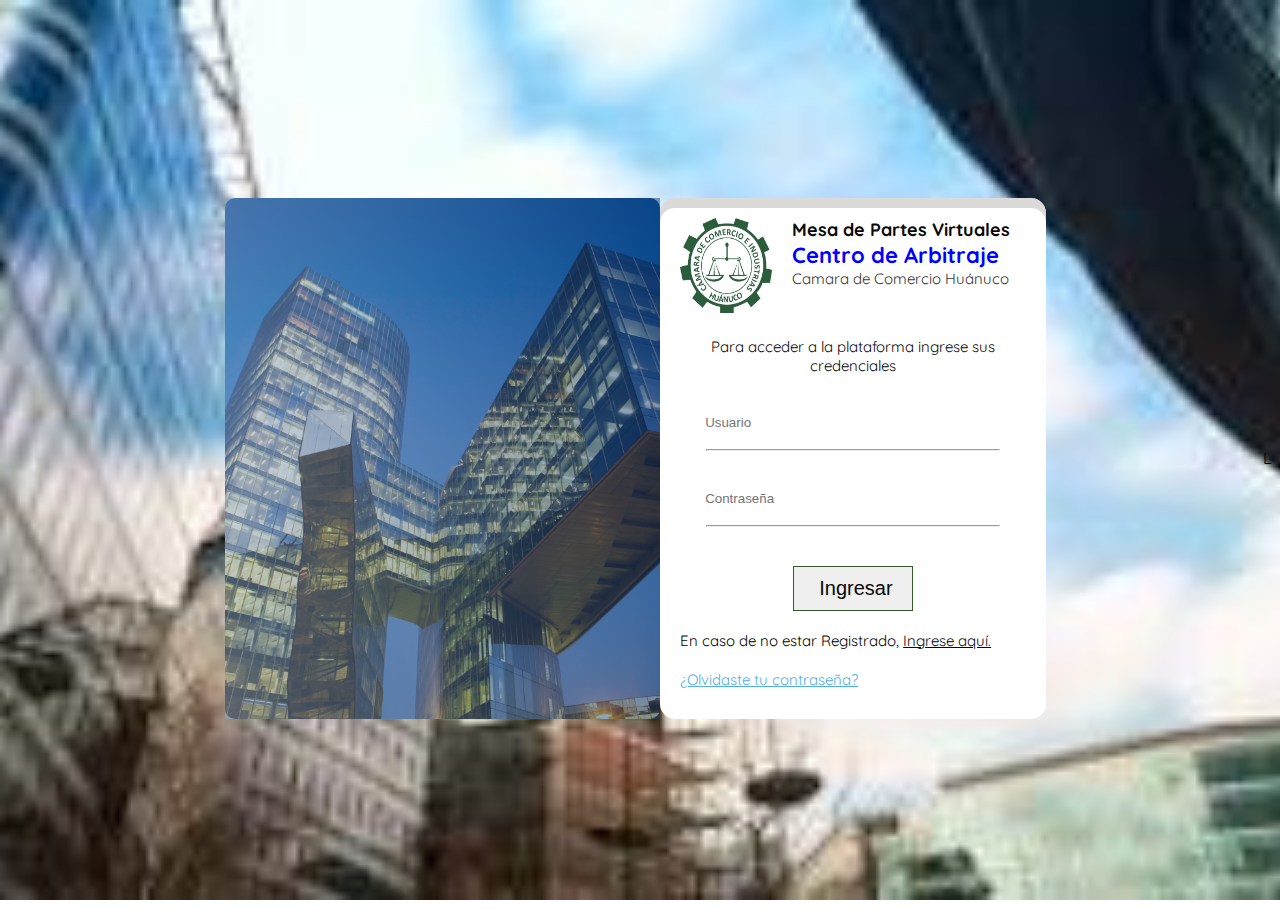
<file: index.html>
<!DOCTYPE html>
<html lang="es">

<head>
    <meta charset="utf-8">
    <meta name="viewport" content="width=device-width, initial-scale=1.0">
    <meta http-equiv="X-UA-Compatible" content="ie=edge">
    <title>Formulario CDC</title>
    <link rel="preconnect" href="https://fonts.googleapis.com">
    <link rel="preconnect" href="https://fonts.gstatic.com" crossorigin>
    <link href="https://fonts.googleapis.com/css2?family=Quicksand:wght@400;700&display=swap" rel="stylesheet">
    <link rel="stylesheet" href="css/estilos.css">
</head>

<body>

    <div class="contenedor-formulario contenedor">
        <div class="imagen-formulario">

        </div>

        <form class="formulario">
            <div class="formulario-contenedor">
                <div class="logo">
                    <img src="/img/LOGO CÁMARA - VERD.png" alt="" width="92px" height="95px">
                </div>
                <div class="texto-formulario">

                    <h2 class="titulo">Mesa de Partes Virtuales</h2>
                    <p class="sub-t">Centro de Arbitraje</p>
                    <p class="sub-nom">Camara de Comercio Huánuco</p>
                </div>
            </div>

            <div class="input">
                <h2 class="titulo-form">Para acceder a la plataforma ingrese sus credenciales</h2>
                <label for="username"></label>
                <input type="text" placeholder="Usuario">
                <hr>
            </div>

            <div class="input">
                <label for="contraseña"></label>
                <input placeholder="Contraseña">
                <hr>
            </div>

            <div class="input">
                <input class="btn-ingresar"type="submit" value="Ingresar" style="width: 120px;">
            </div>
            

            <div class="password-olvidada">
                <p>En caso de no estar Registrado, <a href="registro.html">Ingrese aquí.</a></p>
                <a  href="#" style="color:rgb(81, 173, 236)">¿Olvidaste tu contraseña? </a>
            </div>
            
        </form>
    </div>
L
</body>

</html>
</file>
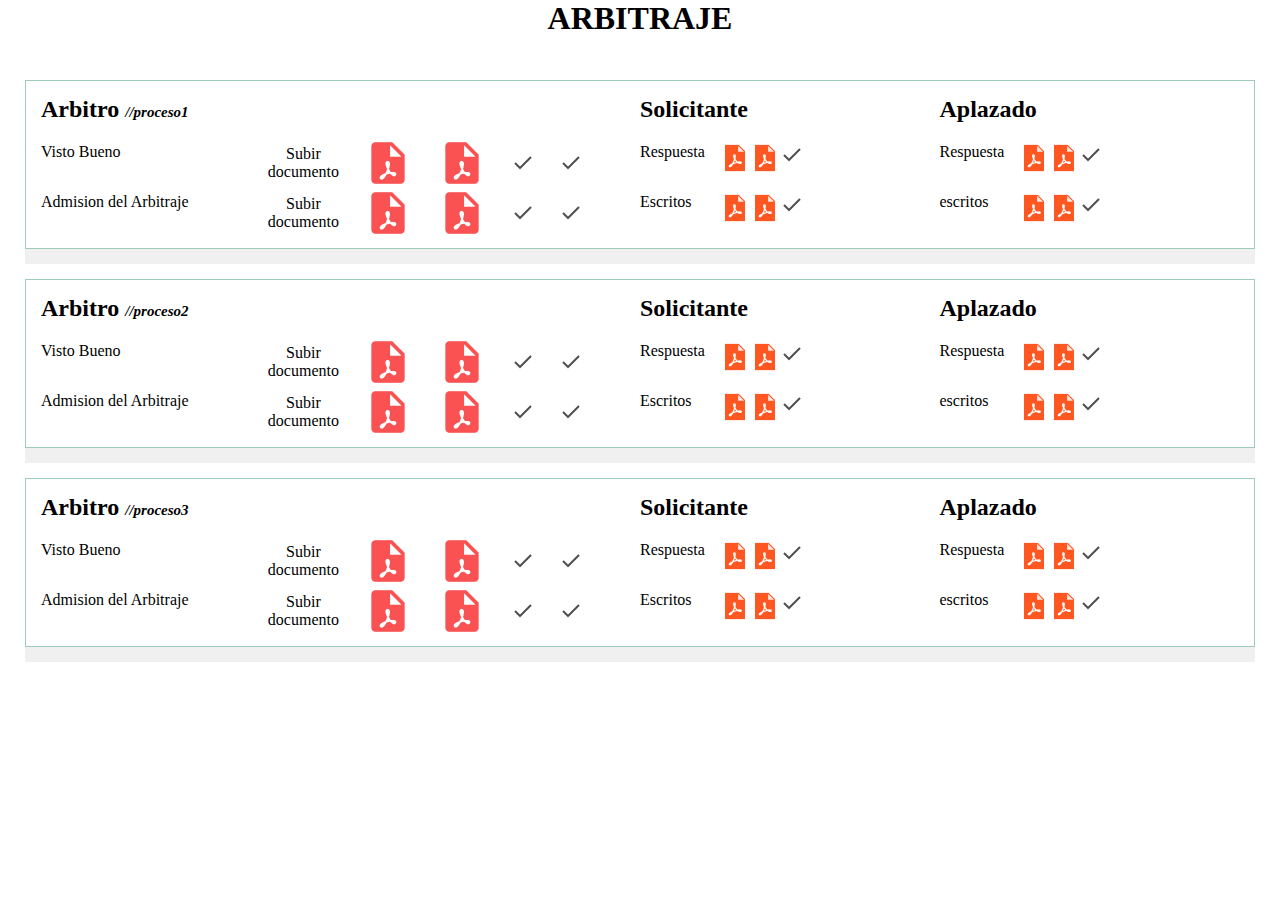
<file: arbitraje.html>
<!DOCTYPE html>
<html lang="en">

<head>
    <meta charset="UTF-8">
    <meta http-equiv="X-UA-Compatible" content="IE=edge">
    <meta name="viewport" content="width=device-width, initial-scale=1.0">
    <title>Arbitraje</title>
    <link rel="stylesheet" href="css/styleArbitraje.css">
</head>

<body class="container">
    <div class="titulo">
        <div >
            <h1>ARBITRAJE</h1>
        </div>
    </div>

    <div class="box">
        <section class="box-content">
            <div class="proces">
                <div>
                    <h2>Arbitro <em  style="font-size:15px" >//proceso1</em></h2>
                </div>
                <div class="proces-cont">
                    <div class="proces-cont1">
                        <ul class="box-proces1">
                            <li>Visto Bueno</li>
                            <li>Admision del Arbitraje</li>
                        </ul>
                    </div>

                    <div class="proces-cont2">
                        <ul class="box-proces2">
                            <li>Subir <br>documento</li>
                            <li><img src="/img/icons8-pdf-50.png" alt=""></li>
                            <li><img src="/img/icons8-pdf-50.png" alt=""></li>
                            <li><img src="/img/verificacion-negro.png" alt=""></li>
                            <li><img src="/img/verificacion-negro.png" alt=""></li>
                        </ul>
                        <ul class="box-proces2">
                            <li>Subir <br>documento</li>
                            <li><img src="/img/icons8-pdf-50.png" alt=""></li>
                            <li><img src="/img/icons8-pdf-50.png" alt=""></li>
                            <li><img src="/img/verificacion-negro.png" alt=""></li>
                            <li><img src="/img/verificacion-negro.png" alt=""></li>
                        </ul>
                    </div>


                </div>
            </div>

            <div class="proces2">
                <div>
                    <h2>Solicitante</h2>
                </div>
                <div class="box2-3">
                    <div class="seccion1">
                        <ul>
                            <li>Respuesta</li>
                            <li>Escritos</li>
                        </ul>
                    </div>
                    <div class="box-seccion">
                        <div class="seccion2">
                            <ul>
                                <li><img src="/img/icons8-pdf-30.png" alt=""></li>
                                <li><img src="/img/icons8-pdf-30.png" alt=""></li>
                                <li><img src="/img/verificacion-negro.png" alt=""></li>
                            </ul>
                        </div>
                        <div class="seccion2">
                            <ul>
                                <li><img src="/img/icons8-pdf-30.png" alt=""></li>
                                <li><img src="/img/icons8-pdf-30.png" alt=""></li>
                                <li><img src="/img/verificacion-negro.png" alt=""></li>
                            </ul>
                        </div>
                    </div>
                </div>
            </div>

            <div class="proces3">
                <div>
                    <h2>Aplazado</h2>
                </div>
                <div class="box2-3">
                    <div class="seccion1">
                        <ul>
                            <li>Respuesta</li>
                            <li>escritos</li>
                        </ul>
                    </div>
                    <div class="box-seccion">
                        <div class="seccion2">
                            <ul>
                                <li><img src="/img/icons8-pdf-30.png" alt=""></li>
                                <li><img src="/img/icons8-pdf-30.png" alt=""></li>
                                <li><img src="/img/verificacion-negro.png" alt=""></li>
                            </ul>
                        </div>
                        <div class="seccion2">
                            <ul>
                                <li><img src="/img/icons8-pdf-30.png" alt=""></li>
                                <li><img src="/img/icons8-pdf-30.png" alt=""></li>
                                <li><img src="/img/verificacion-negro.png" alt=""></li>
                            </ul>
                        </div>
                    </div>
                
                </div>
            </div>
        </section>
    </div>

    <div class="box">
        <section class="box-content">
            <div class="proces">
                <div>
                    <h2>Arbitro <em  style="font-size:15px" >//proceso2</em></h2>
                </div>
                <div class="proces-cont">
                    <div class="proces-cont1">
                        <ul class="box-proces1">
                            <li>Visto Bueno</li>
                            <li>Admision del Arbitraje</li>
                        </ul>
                    </div>

                    <div class="proces-cont2">
                        <ul class="box-proces2">
                            <li>Subir <br>documento</li>
                            <li><img src="/img/icons8-pdf-50.png" alt=""></li>
                            <li><img src="/img/icons8-pdf-50.png" alt=""></li>
                            <li><img src="/img/verificacion-negro.png" alt=""></li>
                            <li><img src="/img/verificacion-negro.png" alt=""></li>
                        </ul>
                        <ul class="box-proces2">
                            <li>Subir <br>documento</li>
                            <li><img src="/img/icons8-pdf-50.png" alt=""></li>
                            <li><img src="/img/icons8-pdf-50.png" alt=""></li>
                            <li><img src="/img/verificacion-negro.png" alt=""></li>
                            <li><img src="/img/verificacion-negro.png" alt=""></li>
                        </ul>
                    </div>


                </div>
            </div>

            <div class="proces2">
                <div>
                    <h2>Solicitante</h2>
                </div>
                <div class="box2-3">
                    <div class="seccion1">
                        <ul>
                            <li>Respuesta</li>
                            <li>Escritos</li>
                        </ul>
                    </div>
                    <div class="box-seccion">
                        <div class="seccion2">
                            <ul>
                                <li><img src="/img/icons8-pdf-30.png" alt=""></li>
                                <li><img src="/img/icons8-pdf-30.png" alt=""></li>
                                <li><img src="/img/verificacion-negro.png" alt=""></li>
                            </ul>
                        </div>
                        <div class="seccion2">
                            <ul>
                                <li><img src="/img/icons8-pdf-30.png" alt=""></li>
                                <li><img src="/img/icons8-pdf-30.png" alt=""></li>
                                <li><img src="/img/verificacion-negro.png" alt=""></li>
                            </ul>
                        </div>
                    </div>
                </div>
            </div>

            <div class="proces3">
                <div>
                    <h2>Aplazado</h2>
                </div>
                <div class="box2-3">
                    <div class="seccion1">
                        <ul>
                            <li>Respuesta</li>
                            <li>escritos</li>
                        </ul>
                    </div>
                    <div class="box-seccion">
                        <div class="seccion2">
                            <ul>
                                <li><img src="/img/icons8-pdf-30.png" alt=""></li>
                                <li><img src="/img/icons8-pdf-30.png" alt=""></li>
                                <li><img src="/img/verificacion-negro.png" alt=""></li>
                            </ul>
                        </div>
                        <div class="seccion2">
                            <ul>
                                <li><img src="/img/icons8-pdf-30.png" alt=""></li>
                                <li><img src="/img/icons8-pdf-30.png" alt=""></li>
                                <li><img src="/img/verificacion-negro.png" alt=""></li>
                            </ul>
                        </div>
                    </div>
                
                </div>
            </div>
        </section>
    </div>

    <div class="box">
        <section class="box-content">
            <div class="proces">
                <div>
                    <h2>Arbitro <em  style="font-size:15px" >//proceso3</em></h2>
                </div>
                <div class="proces-cont">
                    <div class="proces-cont1">
                        <ul class="box-proces1">
                            <li>Visto Bueno</li>
                            <li>Admision del Arbitraje</li>
                        </ul>
                    </div>

                    <div class="proces-cont2">
                        <ul class="box-proces2">
                            <li>Subir <br>documento</li>
                            <li><img src="/img/icons8-pdf-50.png" alt=""></li>
                            <li><img src="/img/icons8-pdf-50.png" alt=""></li>
                            <li><img src="/img/verificacion-negro.png" alt=""></li>
                            <li><img src="/img/verificacion-negro.png" alt=""></li>
                        </ul>
                        <ul class="box-proces2">
                            <li>Subir <br>documento</li>
                            <li><img src="/img/icons8-pdf-50.png" alt=""></li>
                            <li><img src="/img/icons8-pdf-50.png" alt=""></li>
                            <li><img src="/img/verificacion-negro.png" alt=""></li>
                            <li><img src="/img/verificacion-negro.png" alt=""></li>
                        </ul>
                    </div>


                </div>
            </div>

            <div class="proces2">
                <div>
                    <h2>Solicitante</h2>
                </div>
                <div class="box2-3">
                    <div class="seccion1">
                        <ul>
                            <li>Respuesta</li>
                            <li>Escritos</li>
                        </ul>
                    </div>
                    <div class="box-seccion">
                        <div class="seccion2">
                            <ul>
                                <li><img src="/img/icons8-pdf-30.png" alt=""></li>
                                <li><img src="/img/icons8-pdf-30.png" alt=""></li>
                                <li><img src="/img/verificacion-negro.png" alt=""></li>
                            </ul>
                        </div>
                        <div class="seccion2">
                            <ul>
                                <li><img src="/img/icons8-pdf-30.png" alt=""></li>
                                <li><img src="/img/icons8-pdf-30.png" alt=""></li>
                                <li><img src="/img/verificacion-negro.png" alt=""></li>
                            </ul>
                        </div>
                    </div>
                </div>
            </div>

            <div class="proces3">
                <div>
                    <h2>Aplazado</h2>
                </div>
                <div class="box2-3">
                    <div class="seccion1">
                        <ul>
                            <li>Respuesta</li>
                            <li>escritos</li>
                        </ul>
                    </div>
                    <div class="box-seccion">
                        <div class="seccion2">
                            <ul>
                                <li><img src="/img/icons8-pdf-30.png" alt=""></li>
                                <li><img src="/img/icons8-pdf-30.png" alt=""></li>
                                <li><img src="/img/verificacion-negro.png" alt=""></li>
                            </ul>
                        </div>
                        <div class="seccion2">
                            <ul>
                                <li><img src="/img/icons8-pdf-30.png" alt=""></li>
                                <li><img src="/img/icons8-pdf-30.png" alt=""></li>
                                <li><img src="/img/verificacion-negro.png" alt=""></li>
                            </ul>
                        </div>
                    </div>
                
                </div>
            </div>
        </section>

        
    </div>
</body>

</html>
</file>
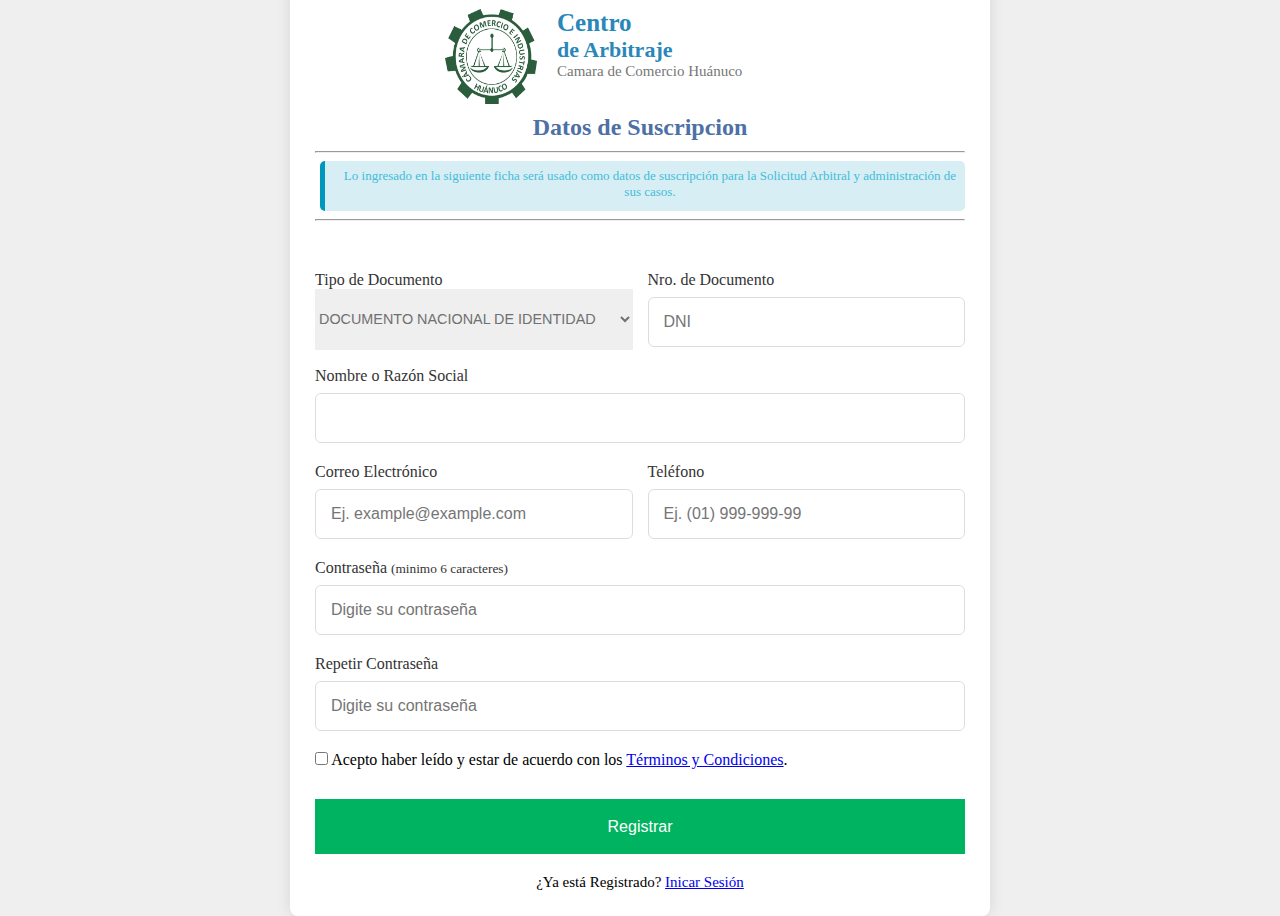
<file: registro.html>
<html lang="en">

<head>
    <meta charset="UTF-8" />
    <meta name="viewport" content="width=device-width, initial-scale=1.0" />
    <meta http-equiv="X-UA-Compatible" content="ie=edge" />
    <title>Registro</title>
    <link rel="stylesheet" href="/css/style.css" />
    <link rel="preconnect" href="https://fonts.googleapis.com">

    <link rel="preconnect" href="https://fonts.googleapis.com">
<link rel="preconnect" href="https://fonts.gstatic.com" crossorigin>
<link href="https://fonts.googleapis.com/css2?family=Source+Sans+Pro:ital,wght@0,200;0,300;0,600;1,200;1,300;1,400;1,600&display=swap" rel="stylesheet">

        
</head>

<body>
    <section class="container">
        <div class="formulario-contenedor">
            <div class="logo">
                <img src="/img/LOGO CÁMARA - VERD.png" alt="" width="92px" height="95px">
            </div>
            <div class="texto-formulario">

                <h2 class="titulo">Centro</h2>
                <p class="sub-t">de Arbitraje</p>
                <p class="sub-nom">Camara de Comercio Huánuco</p>
            </div>

        </div>
        <div>
            <h2 class="tit_sus">Datos de Suscripcion</h2>
            <hr>
            <div class="pa_inform">
                <p class="text-info">Lo ingresado en la siguiente ficha será usado como datos de suscripción para la
                    Solicitud Arbitral y administración de sus casos.</p>
            </div>
            <hr>
        </div>


        <form action="#" class="form">
            <div class="column">
                <div class="input-box">
                    <label for="documents">Tipo de Documento</label>
                    <select  name="documents" id="documents">
                        <option value="DOCUMENTO NACIONAL DE IDENTIDAD">DOCUMENTO NACIONAL DE IDENTIDAD</option>
                        <option value="REGISTRO UNICO DEL CONTRUBUYEBTE">REGISTRO UNICO DEL CONTRUBUYEBTE</option>
                        <option value="CARNET DE IDENTIDAD">CARNET DE IDENTIDAD</option>
                        <option value="CARNET DE EXTRANJERIA">CARNET DE EXTRANJERIA</option>
                        <option value="PASAPORTE">PASAPORTE</option>
                        <option value="NÚMERO FISCA">NÚMERO FISCAL</option>
                    </select>
                </div>
                <div class="input-box">
                    <label>Nro. de Documento</label>
                    <input type="text" placeholder="DNI" required />
                </div>
            </div>

            <div class="input-box">
                <label>Nombre o Razón Social</label>
                <input type="text" placeholder="" required />
            </div>

            <div class="column">
                <div class="input-box">
                    <label>Correo Electrónico</label>
                    <input type="text" placeholder="Ej. example@example.com" required />
                </div>
                <div class="input-box">
                    <label>Teléfono</label>
                    <input type="number" placeholder="Ej. (01) 999-999-99" required />
                </div>
            </div>
            <div class="input-box">
                <label>Contraseña <small>(minimo 6 caracteres)</small></label>
                <input type="text" placeholder="Digite su contraseña" required />
            </div>
            <div class="input-box">
                <label>Repetir Contraseña</label>
                <input type="text" placeholder="Digite su contraseña" required />
            </div>


            <div class="gender-box">
                <input type="checkbox" id="" name="" value="">
                <label for=""> Acepto haber leído y estar de acuerdo con los <a href="#"> Términos y
                        Condiciones</a>.</label><br>
            </div>
            <button>Registrar</button>
        </form>

        <div class="foot-register">
            <p>¿Ya está Registrado? <a href="#">Inicar Sesión</a></p>
        </div>
    </section>
</body>

</html>
</file>
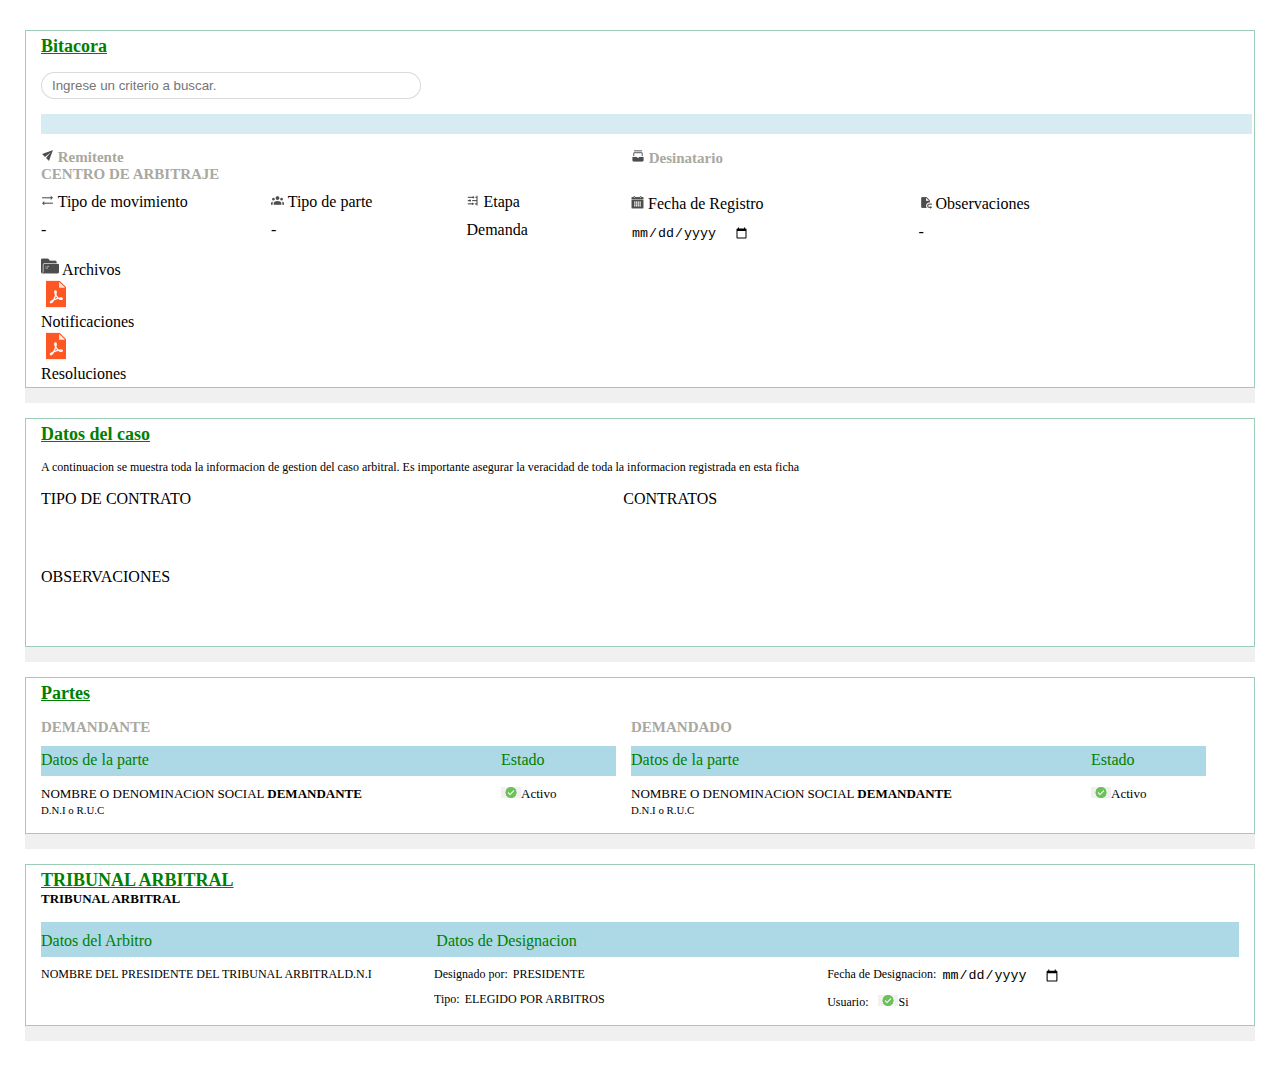
<file: user.html>
<!DOCTYPE html>
<html lang="en">

<head>
    <meta charset="UTF-8">
    <meta http-equiv="X-UA-Compatible" content="IE=edge">
    <meta name="viewport" content="width=device-width, initial-scale=1.0">
    <title>Usuario</title>
    <link rel="stylesheet" href="css/styleUser.css">
</head>

<body>
    <div class="container">

        <div class="box">
            <h2 class="title"><ins>Bitacora</ins></h2>
            <div class="bitacora">
                <input class="buscador" type="search" placeholder="Ingrese un criterio a buscar.">
            </div>
            <div class="separacion"></div>
            <div class="box-content">
                <div class="box-body">
                    <h2><img src="/img/icons8-lleno-enviado-13.png" alt=""> Remitente</h2>
                    <h2>CENTRO DE ARBITRAJE</h2>
                    <ul class="box-cen">
                        <li class="box-cen1"><img src="/img/icons8-datos-en-ambas-direcciones-13.png" alt=""> Tipo de movimiento</li>
                        <li class="box-cen2"><img src="/img/icons8-llamada-de-conferencia-13.png" alt=""> Tipo de parte</li>
                        <li class="box-cen3"><img src="/img/icons8-línea-de-tiempo-13.png" alt=""> Etapa</li>
                    </ul>

                    <ul class="box-cen">
                        <li class="box-cen1">-</li>
                        <li class="box-cen2">-</li>
                        <li class="box-cen3">Demanda</li>
                    </ul>

                </div>

                <div class="box-body">
                    <h2><img src="/img/icons8-documentos-de-producto-14.png" alt=""> Desinatario</h2>
                    <ul style="margin-top:28px" class="box-der">
                        <li class="box-der1"><img src="/img/icons8-calendario-13.png" alt=""> Fecha de Registro</li>
                        <li class="box-der2"><img src="/img/icons8-intercambio-de-documentos-13.png" alt=""> Observaciones</li>
                    </ul>
                    <ul class="box-der">
                        <li class="box-der1"><input style="border:0px;" type="date"></li>
                        <li class="box-der2">-</li>
                    </ul>
                </div>
            </div>
            <div class="box-lista">
                <ul class="box-lista-block">
                    <li><img src="/img/icons8-carpeta-18.png" alt=""> Archivos</li>
                    <img src="/img/icons8-pdf-30.png" alt="">
                    <li>Notificaciones</li>
                    <img src="/img/icons8-pdf-30.png" alt="">
                    <li>Resoluciones</li>
                </ul>
            </div>
        </div>


            <div class="box">
                <h2 class="title"><ins>Datos del caso</ins></h2>

                <div class="box-content">
                    <p>A continuacion se muestra toda la informacion de gestion del caso arbitral. Es importante
                        asegurar la
                        veracidad de toda la informacion registrada en esta ficha</p>
                </div>
                <div class="box-datos">
                    <ul >
                        <li>TIPO DE CONTRATO</li>
                        <li>CONTRATOS</li>
                        <li>OBSERVACIONES</li>
                    </ul>
                </div>
            </div>



            <form class="box">
                <h2 class="title"><ins>Partes</ins></h2>
                <div class="box-content">
                    <div class="box-body">
                        <h2>DEMANDANTE</h2>
                        <ul class="sub_title">
                            <li class="sub_title1">Datos de la parte</li>
                            <li class="sub_title2">Estado</li>
                        </ul>
                        <ul class="sub_part">
                            <li class="sub_part1">NOMBRE O DENOMINACiON SOCIAL <b>DEMANDANTE</b><br><small>D.N.I o R.U.C</small></li>
                            <li class="sub_part2"><input  type="image" src="/img/check.png" width="20px" alt="Submit">Activo</li>
                        </ul>
                    </div>

                    <div class="box-body">
                        <h2>DEMANDADO</h2>
                        <ul class="sub_title">
                            <li class="sub_title1">Datos de la parte</li>
                            <li class="sub_title2">Estado </li>
                        </ul>
                        
                        <ul class="sub_part">
                            <li class="sub_part1">NOMBRE O DENOMINACiON SOCIAL <b>DEMANDANTE</b><br><small>D.N.I o R.U.C</small></li>
                            <li class="sub_part2"><input type="image" src="/img/check.png" width="20px" alt="Submit">Activo</li>
                        </ul>
                    </div>
                </div>
            </form>

            <form class="box">
                <h2 class="title"><ins>TRIBUNAL ARBITRAL</ins></h2>
                <h2 style="font-size:13px; margin-left: 15px;">TRIBUNAL ARBITRAL</h2>
                
                <div class="box-content">

                    
                    <div class="box-h">
                        <ul>
                            <li>Datos del Arbitro</li>
                            <li> Datos de Designacion</li>
                            <li>    </li>
                        </ul>
                    </div>

                    <div class="box-bf">
                        <ul>
                            <li>NOMBRE DEL PRESIDENTE DEL TRIBUNAL ARBITRAL</li>
                            <li>D.N.I</li>
                        </ul>
                    </div>

                    <div class="box-bf">
                        <ul class="box-fb-ul">
                            <li>Designado por:</li>
                            <li style="margin-left: 5px;">PRESIDENTE</li>
                        </ul>
                        <ul class="box-fb-ul">
                            <li>Tipo:</li>
                            <li style="margin-left: 5px;">ELEGIDO POR ARBITROS</li>
                        </ul>
                    </div>

                    <div class="box-bf">
                        <ul class="box-fb-ul">
                            <li>Fecha de Designacion:</li>
                            <li ><input type="date"></li>
                        </ul>
                        <ul class="box-fb-ul">
                            <li>Usuario:</li>
                            <li style="margin-left: 5px;"><input type="image" src="/img/check.png" width="20px" alt="Submit">Si</li>
                        </ul>
                    </div>
                    <br>
                </div>
            </form>
            <footer class="box-content">
           
            </footer>
    </div>    
</body>

</html>
</file>
<file: css/estilos.css>
:root{
    --azul:#ffffffe7;
    --azulOscuro:#0B2545;
    --azulGris:#8DA9C4;
    --blanco:#080808;
    --fuente:'Quicksand', sans-serif;
}
html{
    box-sizing: border-box;
}

*,*::after, *::before{
    box-sizing: inherit;
}

body{
    font-family: var(--fuente);
    background-image:url("/img/descarga.jpg");
    background-position: center center;
    background-attachment: fixed;
    background-size: cover;
    display: flex;
    align-items: center;
    height: 100vh;
}

.contenedor{
    margin: 0 auto;
    max-width: 1200px;
    width: 65%;
}



.imagen-formulario{
    background-image: url("/img/fondo2.png");
    background-position: center center;
    background-size: cover;
    height: 180px;
    flex: 0 0 calc(53%);
    position: relative;
    border-radius: 10px;
    
}
.imagen-formulario::before{
   content: '';
   position: absolute;
   top: 0;
   bottom: 0;
   left: 0;
   right: 0;
   background: linear-gradient(to right,rgba(141,169,196,.5), rgba(19, 64, 116, .5) );
   
}

@media(min-width:768px){
    .imagen-formulario{
        height: auto;
        background-position: right;
    }

}
@media(min-width:1200px){
    .imagen-formulario{
        background-position: center;
    }
}

@media(min-width:768px){
    .contenedor-formulario{
        display: flex;
    }
}

.formulario{
    padding: 20px;
    background-color:#fff;
    border-radius: 15px;
    box-shadow: 0px 10px inset rgba(184, 182, 179,0.5) ;

}

.formulario-contenedor{
    display: flex;
	flex-wrap: wrap;

}

.texto-formulario h2, .input h2, label, .password-olvidada a, .texto-formulario p{
    color: var(--blanco);
}
.texto-formulario h2{
    font-size: 18px;
    text-align: center;
    margin: 0;
    padding: 0;
    font-weight: bold;
    text-align: left;
    margin-left: 20px;
    
}


.texto-formulario p{
    text-align: center;
    margin:0;
    padding: 0;
}

.texto-formulario .sub-t {
    color: blue;
    font-size: 22px;
    font-weight: bold;
    text-align: left;
    margin-left: 20px;
}

.texto-formulario .sub-nom {
    color: rgb(52, 52, 53);
    font-size: 15px;
    text-align: left;
    margin-left: 20px;

}

.input {
    font-size: 18px;
    text-align: center;
    margin-top: 15;
    padding-top: 15;
}


.input h2,label{
    display: block;
    font-size: 15px;
    margin: 20px 0;
    border: none;
    outline: none;
    font-weight: normal;

}

.input input{
    margin-top: 10px;
}

.password-olvidada p,a{
    display: inline-block;
    margin-top: 10px;
    font-size: 15px;
    margin-bottom: 10px;
}
.password-olvidada p{
margin-bottom: 0px;
}


.input input{
    width: 100%;
    padding: 10px 25px;
    outline: none;
    border:0;
}

.input hr ::hover{
    background-color:green;
}

.input input[type="submit"]{

    color: var(--blanco);
    font-size: 20px;
    border:rgb(51, 92, 38) solid 1px;
    margin-top:30px;
    transition: background-color .3s ease-in-out;
    
}
.input input[type="submit"]:hover{
  
    cursor: pointer;
    background-color:rgb(51, 92, 38);
}

.input .btn-ingresar
{

}


hr {
    width: 85%;
    padding: 0;
}
</file>
<file: css/styleArbitraje.css>
* {
    margin: 0;
    padding: 0;
    box-sizing: border-box;
    font-family: 'Source Sans Pro', ;
}

body {
    height: 100vh;
}

.box {
    margin: 10px;
    border: 1px solid rgba(12, 131, 76, 0.4);
    margin-top: 30px;
    margin-bottom: 30px;
    box-shadow: 0px 15px 0px rgba(0, 0, 0, 0.06);
    
}

.titulo {
    height: 50px;
    width: 100%;
    text-align:center;
}

.container {
    margin: 0 auto;
    max-width: 1250px;
}

.box-content {
    padding: 15px;
    width: 100%;
    display: flex;
    flex-wrap: wrap;

}

* ul {
    list-style-type: none;
    margin: 0;
    padding: 0;

}

.box-content .proces{
    width: 50%;
}

.box-content  .proces2{
    width: 25%;
}

.box-content  .proces3{
    width: 25%;
}


.proces-cont{
    width: 100%;
    display: flex;
    flex-wrap: wrap;
}

.proces-cont1{
    width: 25%;
}

.proces-cont2 {
    width: 75%;
    flex-wrap: none;
}

.box-proces1 li{
height: 50px;
text-align: left;
padding-top: 10px;


}
.box-proces2 img{
    margin: 0px;
    padding: 0px;
    margin-top: 5px;
}

.box-proces2{

    height: 50px;
    text-align: center;

    }
.box-proces2 li{
    vertical-align:middle;
}

.proces-cont2 ul{
    text-align: left center;
} 

.proces-cont2 ul li{
    display:inline-block;
    margin-left: 20px;
   
}



.box-proces {
    width: 100%;
}

.box-proces ul{
    display:inline-block;
}

h2{
    margin-bottom: 10px;
}

.box2-3 {
    width: 100%;
    display: flex;
    flex-wrap: wrap;
}

.seccion1 ul li {
    height: 50px;
    text-align: left;
    padding-top: 10px;
}

.box-seccion{
    display: block;
    flex-wrap: none;
}

.seccion2 ul{
    width: 100%;
    display: flex;
    flex-wrap: wrap;
}

.seccion2{
    height: 50px;
    padding-top: 10px;
    margin-left: 15px;
}
</file>
<file: css/style.css>
* {
  margin: 0;
  padding: 0;
  box-sizing: border-box;
  font-family: 'Source Sans Pro',;
}
body {
  min-height: 100vh;
  display: flex;
  align-items: center;
  justify-content: center;
  padding: 20px;
  background: rgb(239, 239, 239);
}
.container {
  position: relative;
  max-width: 700px;
  width: 100%;
  background: #fff;
  padding: 25px;
  border-radius: 8px;
  box-shadow: 0 0 15px rgba(0, 0, 0, 0.1);
}
.container header {
  font-size: 1.5rem;
  color: #333;
  font-weight: 500;
  text-align: center;
}
.container .form {
  margin-top: 30px;
}
.form .input-box {
  width: 100%;
  margin-top: 20px;
}
.input-box label {
  color: #333;
}
.form :where(.input-box input, .select-box) {
  position: relative;
  height: 50px;
  width: 100%;
  outline: none;
  font-size: 1rem;
  color: #707070;
  margin-top: 8px;
  border: 1px solid #ddd;
  border-radius: 6px;
  padding: 0 15px;
}
.input-box input:focus {
  box-shadow: 0 1px 0 rgba(0, 0, 0, 0.1);
}

.formulario-contenedor{
    display: flex;
	flex-wrap: wrap;
    margin-left: 20%;

}

.texto-formulario h2{
    font-size: 25px;
    text-align: center;
    margin: 0;
    padding: 0;
    text-align: left;
    margin-left: 20px;
    color:rgb(41, 135, 185);
    margin-bottom: 0px;
}

.texto-formulario p{
    text-align: center;
    margin:0;
    padding: 0;
}

.texto-formulario .sub-t {
    color: rgb(41, 135, 185);
    font-size: 22px;
    font-weight: bold;
    text-align: left;
    margin-left: 20px;
    margin-bottom: 0px;
    margin-top:0px
}

.texto-formulario .sub-nom {
    color: rgb(119, 119, 119);
    font-size: 15px;
    text-align: left;
    margin-left: 20px;
    margin-top: 0px;

}

* hr {
    margin-top: 8px;
    margin-bottom: 8px;
}

.pa_inform{
    background-color: rgb(214, 238, 244);
    font-size: 13px;
    border-radius: 5px;
    color: rgb(69, 188, 217);
    border-left: 5px solid #0097bc;
    text-align: center;
    margin-left: 5px;
    height: 50;
    padding-top: 2px;
    }

.text-info {
    margin-top:5px;
    margin-left:10px;
}

.tit_sus{
    color: rgb(77, 113, 165);
    margin-bottom: 10px;
    margin-top: 10px;
    text-align: center;
}

.form .column {
  display: flex;
  column-gap: 15px;
}
.form .gender-box {
  margin-top: 20px;
}

.form .gender {
  column-gap: 5px;
}
.gender input {
  accent-color: rgb(130, 106, 251);
}
.form :where(.gender input, .gender label) {
  cursor: pointer;
}
.gender label {
  color: #707070;
}
.address :where(input, .select-box) {
  margin-top: 15px;
}
.input-box select {
  height: 80%;
  width: 100%;
  outline: none;
  border: none;
  color: #707070;
  font-size: 0.90rem;

}

.foot-register{
text-align: center;
margin-top:20px;
font-size: 15px;
}

.form button {
  height: 55px;
  width: 100%;
  color: #fff;
  font-size: 1rem;
  font-weight: 400;
  margin-top: 30px;
  border: none;
  cursor: pointer;
  transition: all 0.2s ease;
  background: rgb(0, 179, 96);
}

.form button:hover {
  background: rgb(0, 141, 76);
}
/*Responsive*/
@media screen and (max-width: 500px) {
  .form .column {
    flex-wrap: wrap;
  }
  .form :where(.gender-option, .gender) {
    row-gap: 15px;
  }
}
</file>
<file: css/styleUser.css>
* {
    margin: 0;
    padding: 0;
    box-sizing: border-box;
    font-family: 'Source Sans Pro', ;
}

*,
*::after,
*::before {
    box-sizing: inherit;
}

body {
    height: 100vh;
}

.box {
    margin: 10px;
    border: 1px solid rgba(12, 131, 76, 0.4);
    margin-top: 30px;
    margin-bottom: 30px;
    box-shadow: 0px 15px 0px rgba(0, 0, 0, 0.06);
    
}

.container {
    margin: 0 auto;
    max-width: 1250px;
    width: 100%;
    height: 100%;
}

.title {
    color: green;
    padding-left: 15px;
    padding-top: 5px;
    font-size: 18px;
}



.box-content {
    padding: 15px;
    display: flex;
    flex-wrap: wrap;
}

.bitacora input {
    margin-top: 15px;
    border: 1px solid rgba(73, 70, 70, 0.2);
    border-radius: 15px;
    width:30%;
    margin-left: 15px;
    height: 25px;
    padding-left: 10px;
}

.separacion{
    margin-top:15px;
    background-color: rgb(173, 216, 230,0.5);
    margin-left: 15px;
    width: 98.6%;
    height: 20px;

}

.box-lista {
    list-style: none;
	margin-left:15px ;
	display: inline-block;
    flex-wrap: none;
}

.box-input input {
width:0px;
border: none;

}

.box-datos ul{
	margin-left:15px ;
	display: flex;
    flex-wrap: wrap;
}
.box-datos li{
    width: 48%;
    text-align: left;
    margin-bottom: 60px;
}



.box-content p {
    text-align: left;
    font-size: 12px;
    width: 100%;
}

.box-content ul {
    margin-top: 10px;

}
img{
    margin: 0px;
    padding: 0px;
}

.box-content h2 {
    font-size: 15px;
    color: #A9A89F;
}

ul {
    list-style-type: none;
    margin: 0;
    padding: 0;
    overflow: hidden;

}

.box-body {
    width: 48%;
    text-align: left;
    margin-right: 15px;

}

.box-content ul li {
    float: left;
}

.sub_title {
    background-color: lightblue;
    width: 100%;
    height: 30px;
}

.sub_title li {
    padding-top: 5px;
    color: #008000;
}

.sub_title .sub_title1{ 
width: 80%;
}

.sub_title .sub_title2{ 
    width: 20%;
    }


.sub_part {
    font-size: 13px;
}

.sub_part .sub_part1{ 
    width: 80%;
    }
    
.sub_part .sub_part2{ 
        width: 20%;
        }

.sub_part input img {
    width: 20px;
}

.box-cen{
    width: 100%;
}

.box-cen .box-cen1{
    width: 40%;
}

.box-cen .box-cen2{
    width: 34%;
}

.box-cen .box-cen3{
    width: 26%;
}

.box-der{
    width:100%;
}

.box-der .box-der1{
width:50%
}

.box-der .box-der2{
width: 50%;
}

.box-h {
    width: 100%;
    background-color: lightblue;
    height: 30px;
   padding-bottom:5px;
   color: #008000;

}
.box-h ul{
    display: flex;
    flex-wrap: wrap;
}

.box-h ul li {
    width: 33%;
}

.box-bf{
    width: 31.56%; 
    text-align: left;
    margin-right: 15px;
    font-size: 12px;
}


.box-bf ul li input {
    border: none;
    margin-left: 5px;

} 

.box-bf h3{
    background-color:lightblue;
    width: 100%;
}
.formulario{
    height: 100%;
margin-bottom: 50px;
}


.footer{
    margin-top:50px;
}
</file>
